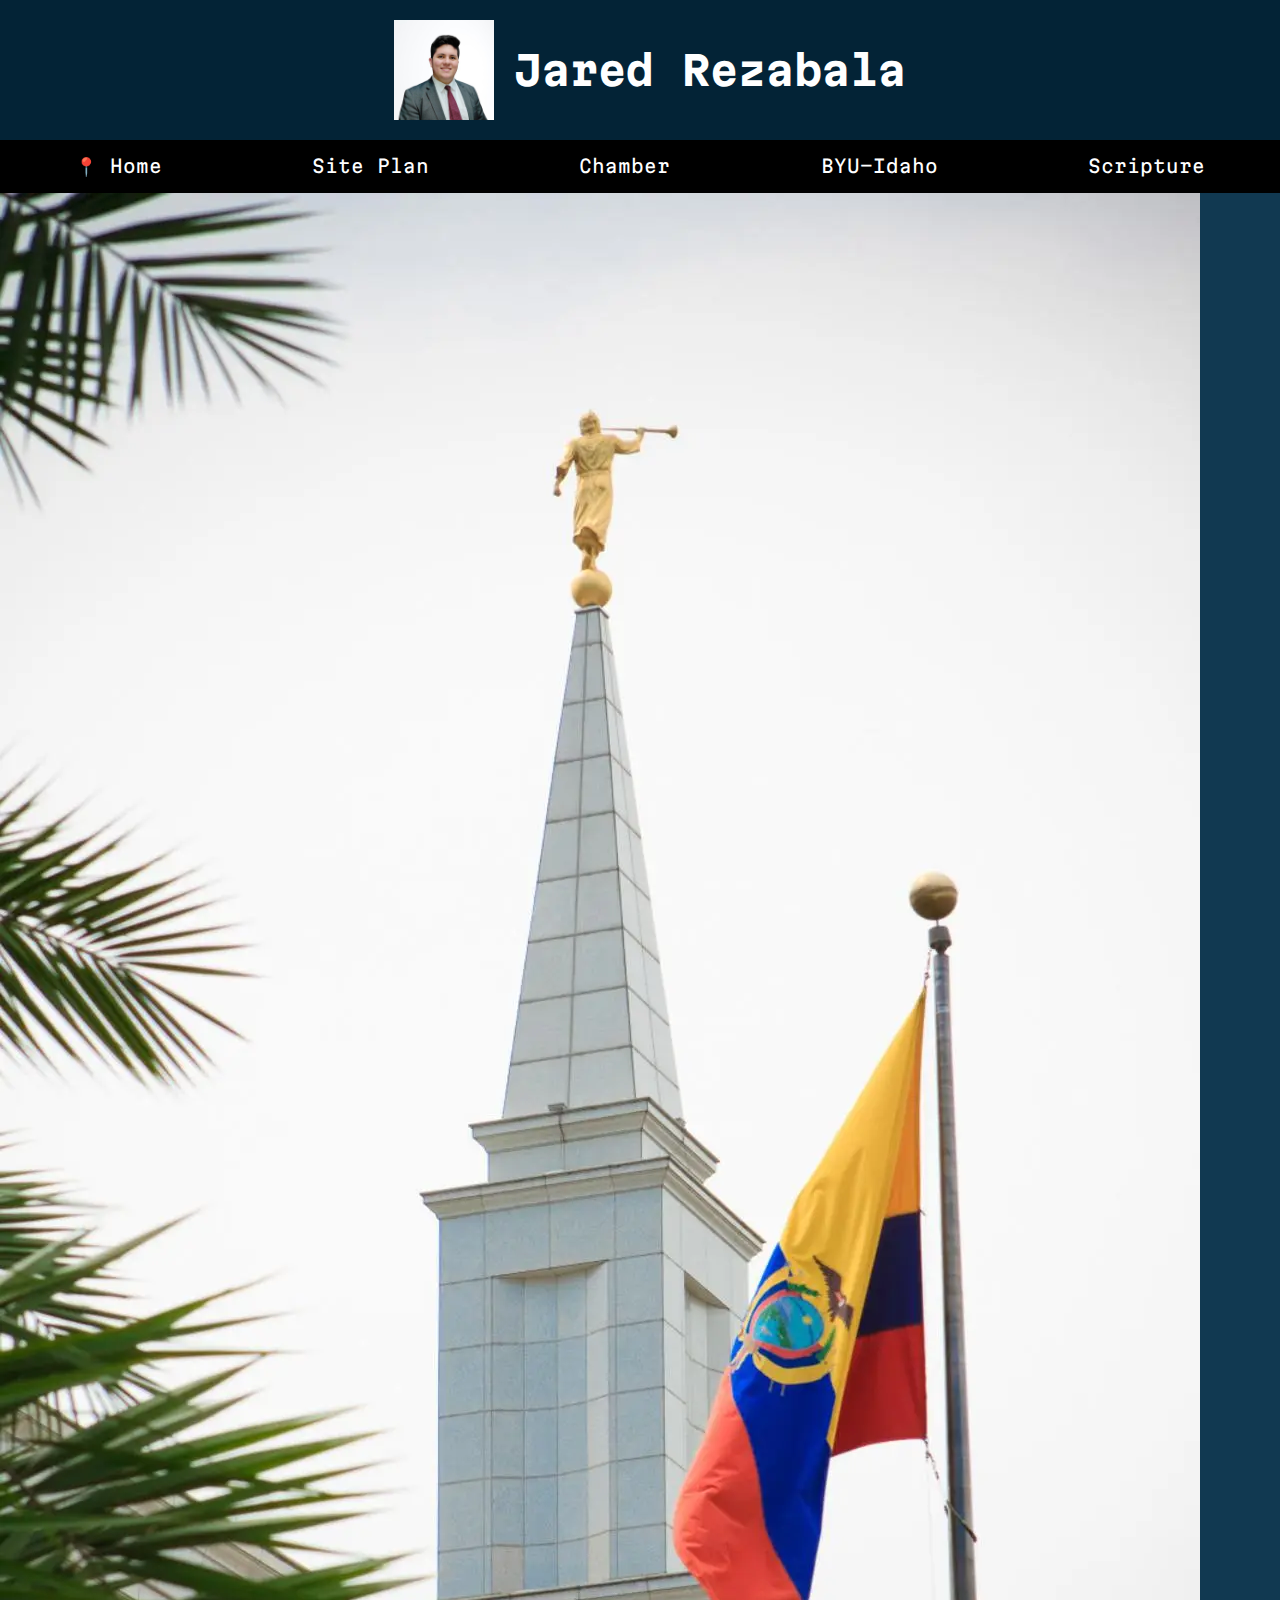
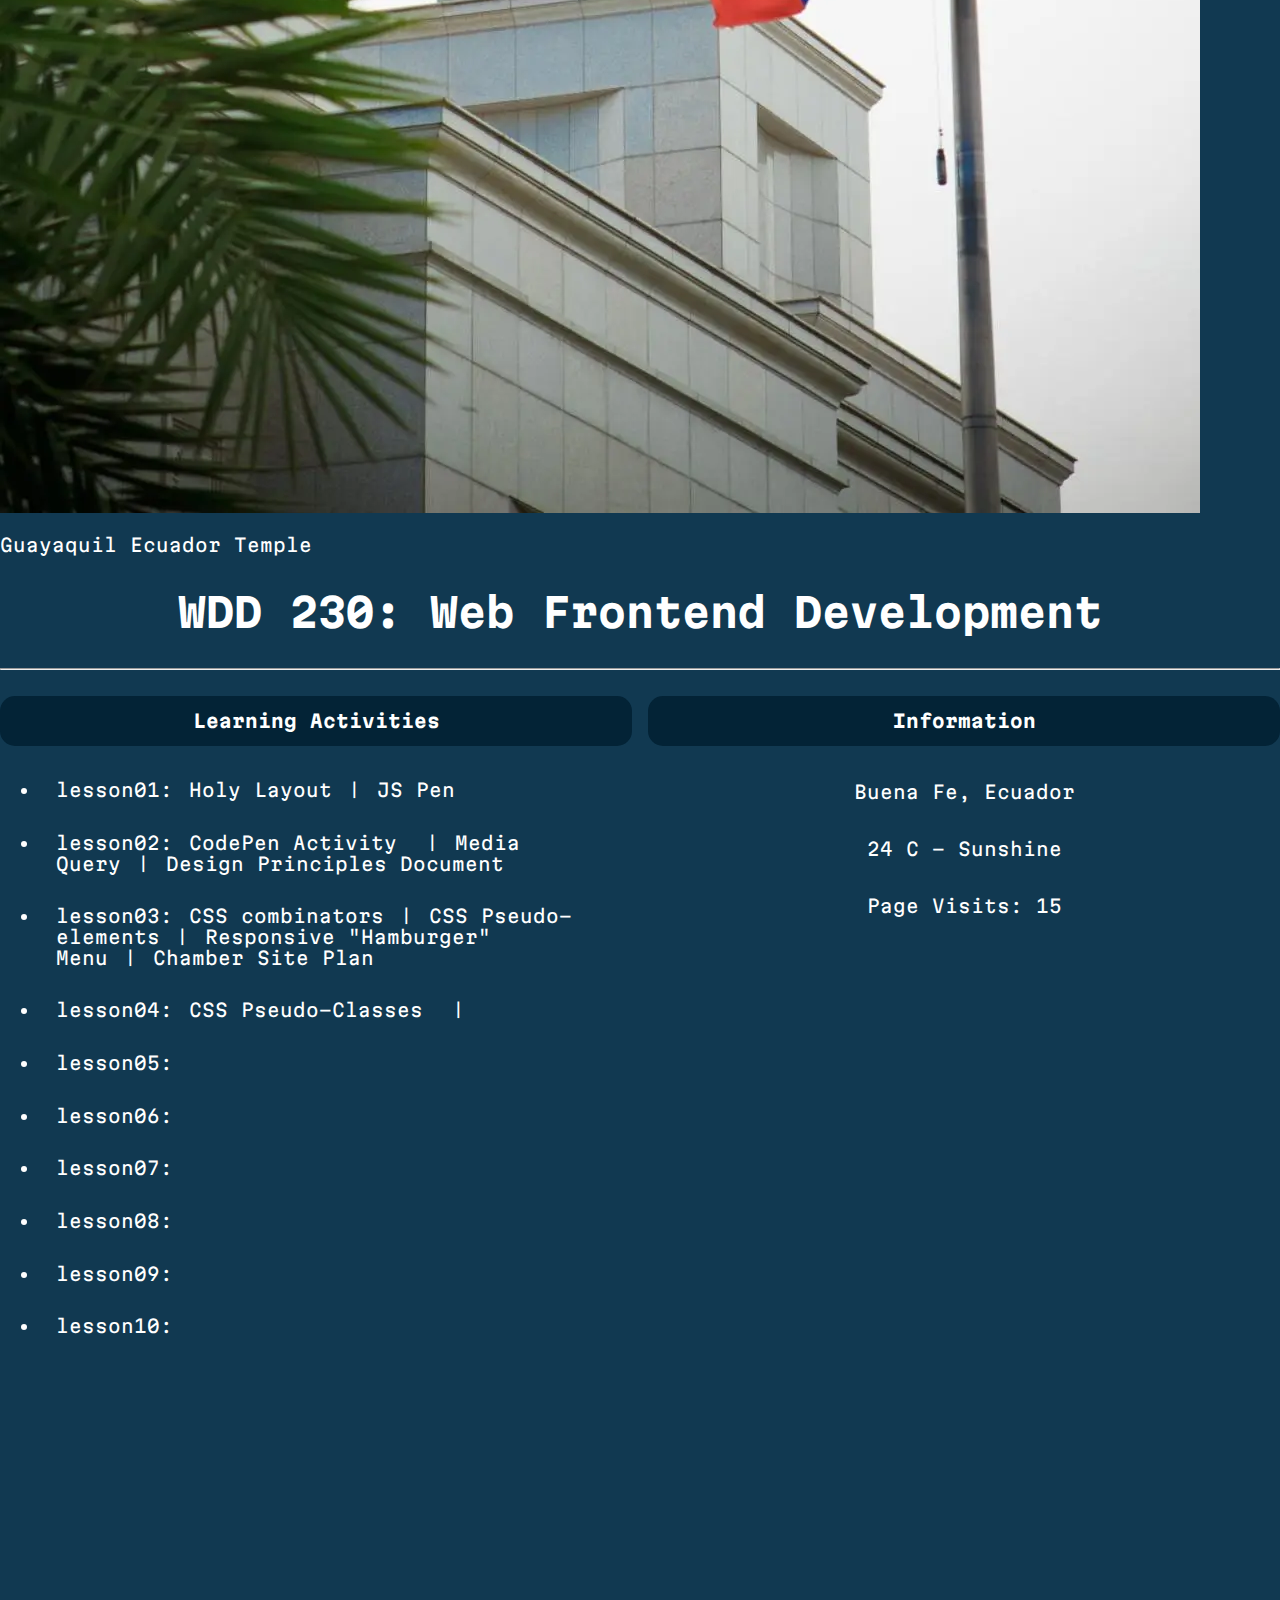
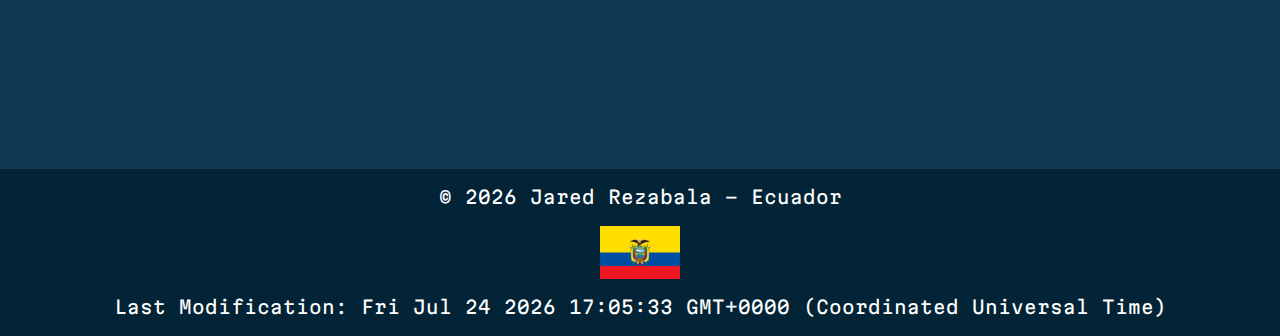
<file: index.html>
<!DOCTYPE html>
<html lang="en">

<head>
    <meta charset="UTF-8">
    <meta name="viewport" content="width=device-width, initial-scale=1.0">
    <title>Jared Rezabala - WDD 230 - Web Frontend Development</title>
    <meta name="description" content="Jared Rezabala - BYU-I Student - WDD 230 - Web Frontend Development">
    <meta name="author" content="Jared Rezabala">
    <link rel="stylesheet" href="styles/normalize.css">
    <link rel="stylesheet" href="styles/base.css">
    <link rel="stylesheet" href="styles/larger.css">
    <link rel="icon" href="favicon.ico">
    <meta property="og:title" content="My Home Page for wdd230-course - Jared Rezabala">
    <meta property="og:type" content="website">
    <meta property="og:image"
        content="https://www.aldia.com.ec/wp-content/uploads/2021/08/a494d6d6-1459-4c70-9d47-6511bcd88035.jpg">
    <meta property="og:url" content="https://github.com/jaredrezabala/wdd230">
    <link rel="preconnect" href="https://fonts.googleapis.com">
    <link rel="preconnect" href="https://fonts.gstatic.com" crossorigin>
    <link href="https://fonts.googleapis.com/css2?family=Martian+Mono:wght@300&family=Roboto:wght@100;300&display=swap"
        rel="stylesheet">
</head>

<body>
    <header>
        <img class="profile-picture" src="images/my-picture.jpg" alt="My profile picture" width="100">
        <h1>Jared Rezabala</h1>

    </header>
    <nav>
        <button id="menu"></button>
        <ul class="navigation">
            <li><a href="#" class="active">Home</a></li>
            <li><a href="chamber/siteplan.html">Site Plan</a></li>
            <li><a href="chamber/">Chamber</a></li>
            <li><a href="https://www.byui.edu/" target="_blank">BYU-Idaho</a></li>
            <li><a href="https://www.churchofjesuschrist.org/study/scriptures/bofm/mosiah/2?lang=eng&id=p41#p41"
                    target="_blank">Scripture</a></li>
        </ul>
    </nav>
    <div class="hero">
        <picture>
            <source media="(max-width: 400px)" srcset="images/temple-small.webp">
            <source media="(min-width: 401px) and (orientation: landscape)" srcset="images/temple-large.webp">
            <img src="images/temple-large.webp" alt="Templo">
        </picture>
        <div class="herolabel">
            <p>Guayaquil Ecuador Temple</p>
        </div>
    </div>
    <main>
        <h2>WDD 230: Web Frontend Development</h2>
        <hr>
        <div class="grid-layout">


            <section>
                <h3>Learning Activities</h3>
                <ul>
                    <li>lesson01:<a href="https://jaredrezabala.github.io/wdd230/lesson01/holygrail.html">Holy
                            Layout</a>|<a href="https://codepen.io/blazzard-jason/pen/LYrqxGJ">JS Pen</a>
                    </li>
                    <li>lesson02:<a href="https://jaredrezabala.github.io/wdd230/lesson02/design.html">CodePen Activity
                        </a>|<a href="https://jaredrezabala.github.io/wdd230/lesson01/media-query.html">Media
                            Query</a>|<a
                            href="https://jaredrezabala.github.io/wdd230/lesson02/design-principles.html">Design
                            Principles
                            Document</a>
                    </li>
                    <li>lesson03:<a href="https://www.w3schools.com/css/exercise.asp?filename=exercise_combinators4"
                            target="_blank">CSS combinators</a>|<a
                            href="https://codepen.io/jaredrezabala/pen/oNJdWxv">CSS
                            Pseudo-elements</a>|<a href="https://codepen.io/jaredrezabala/pen/oNJdMrE">Responsive
                            "Hamburger" Menu</a>|<a
                            href="https://jaredrezabala.github.io/wdd230/lesson03/chamber-site-plan.html">Chamber Site
                            Plan</a>
                    </li>
                    <li>lesson04:<a href="https://codepen.io/jaredrezabala/pen/gOZdxEZ">CSS Pseudo-Classes
                        </a>|<a href=""></a>
                    </li>
                    <li>lesson05:<a href="https://byui-cse.github.io/wdd230-course/lesson05/"></a></li>
                    <li>lesson06:<a href="https://byui-cse.github.io/wdd230-course/lesson06/"></a></li>
                    <li>lesson07:<a href="https://byui-cse.github.io/wdd230-course/lesson07/"></a></li>
                    <li>lesson08:<a href="https://byui-cse.github.io/wdd230-course/lesson08/"></a></li>
                    <li>lesson09:<a href="https://byui-cse.github.io/wdd230-course/lesson09/"></a></li>
                    <li>lesson10:<a href="https://byui-cse.github.io/wdd230-course/lesson10/"></a></li>
                </ul>
            </section>
            <section>
                <h3>Information</h3>
                <div class="information-container">
                    <p>Buena Fe, Ecuador</p>
                    <p>24 C - Sunshine</p>
                    <p>Page Visits: 15</p>
                </div>
            </section>
        </div>
    </main>
    <div class="map">
        <iframe
            src="https://www.google.com/maps/embed?pb=!1m18!1m12!1m3!1d4883.152040166738!2d-79.49392351247204!3d-0.8975184090658217!2m3!1f0!2f0!3f0!3m2!1i1024!2i768!4f13.1!3m3!1m2!1s0x902b49e718c0347f%3A0xc8b452285af0d173!2zQnVlbmEgRsOp!5e0!3m2!1sen!2sec!4v1695867777434!5m2!1sen!2sec"
            width="400" height="300" style="border:0;" allowfullscreen="" loading="lazy"
            referrerpolicy="no-referrer-when-downgrade"></iframe>
    </div>
    <footer>
        <p id="copyright"> Jared Rezabala - Ecuador</p>
        <img class="flag" src="images/ecuador-flag.png" alt="Ecuador's flag">
        <p id="lastModified"></p>
    </footer>
    <script src="scripts/getdates.js"></script>
    <script src="scripts/responsive-menu.js"></script>
</body>

</html>
</file>
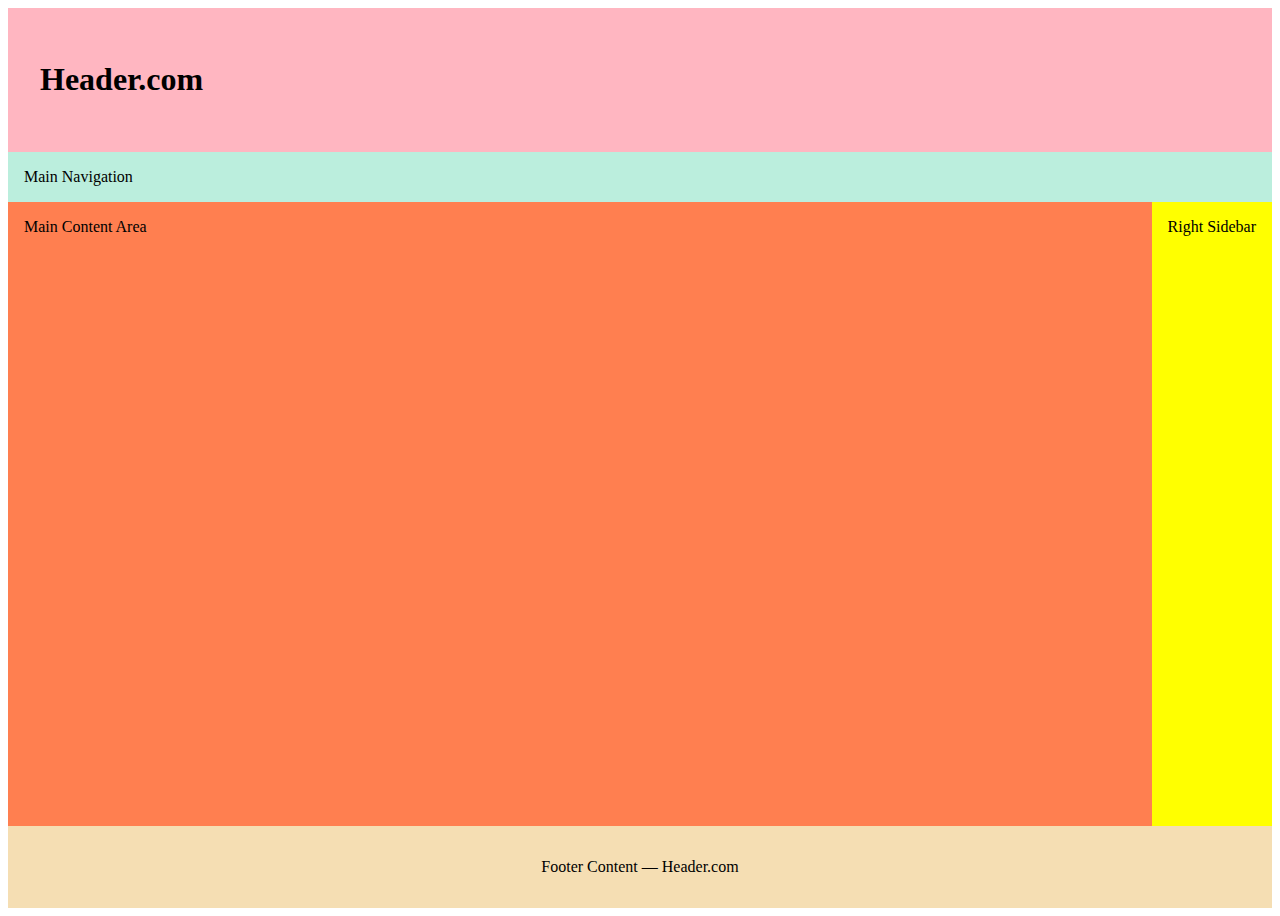
<file: lesson01/holygrail.html>
<!DOCTYPE html>
<html lang="en">

<head>
    <meta charset="UTF-8">
    <meta name="viewport" content="width=device-width, initial-scale=1.0">
    <title>Document</title>
    <link rel="stylesheet" href="styles/holygrail.css">
</head>

<body>
    <header>
        <h1 contenteditable>Header.com</h1>
    </header>
    <nav>Main Navigation</nav>
    <main contenteditable>Main Content Area</main>
    <aside contenteditable>Right Sidebar</aside>
    <footer contenteditable>Footer Content — Header.com</footer>
</body>

</html>
</file>
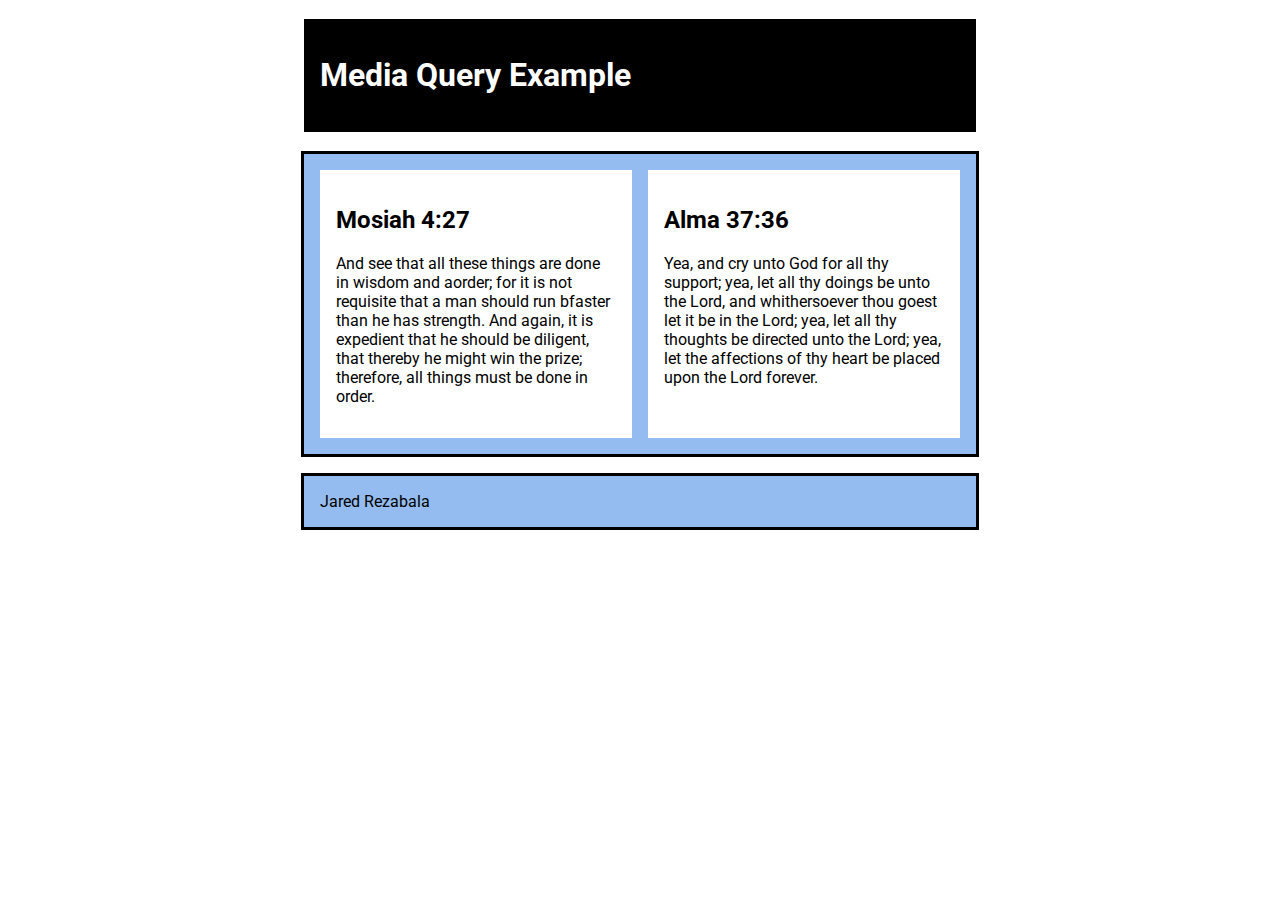
<file: lesson01/media-query.html>
<!DOCTYPE html>
<html lang="en">

<head>
    <meta charset="UTF-8">
    <meta name="viewport" content="width=device-width, initial-scale=1.0">
    <title>Document</title>
    <meta name="description" content="Media query learning activity example page">
    <meta name="author" content="Jared Rezabala">
    <link rel="preconnect" href="https://fonts.googleapis.com">
    <link rel="preconnect" href="https://fonts.gstatic.com" crossorigin>
    <link href="https://fonts.googleapis.com/css2?family=Roboto:wght@100&display=swap" rel="stylesheet">
    <link rel="stylesheet" href="styles/media-query.css">
    <link rel="stylesheet" href="styles/media-query-large.css">
</head>

<body>
    <header>
        <h1>Media Query Example</h1>
    </header>
    <main>
        <section>
            <h2>Mosiah 4:27</h2>
            <p>And see that all these things are done in wisdom and aorder; for it is not requisite that a man should
                run bfaster than he has strength. And again, it is expedient that he should be diligent, that thereby he
                might win the prize; therefore, all things must be done in order.</p>
        </section>
        <section>
            <h2>Alma 37:36</h2>
            <p>Yea, and cry unto God for all thy support; yea, let all thy doings be unto the Lord, and whithersoever
                thou goest let it be in the Lord; yea, let all thy thoughts be directed unto the Lord; yea, let the
                affections of thy heart be placed upon the Lord forever.</p>
        </section>
    </main>
    <footer>
        Jared Rezabala
    </footer>
</body>

</html>
</file>
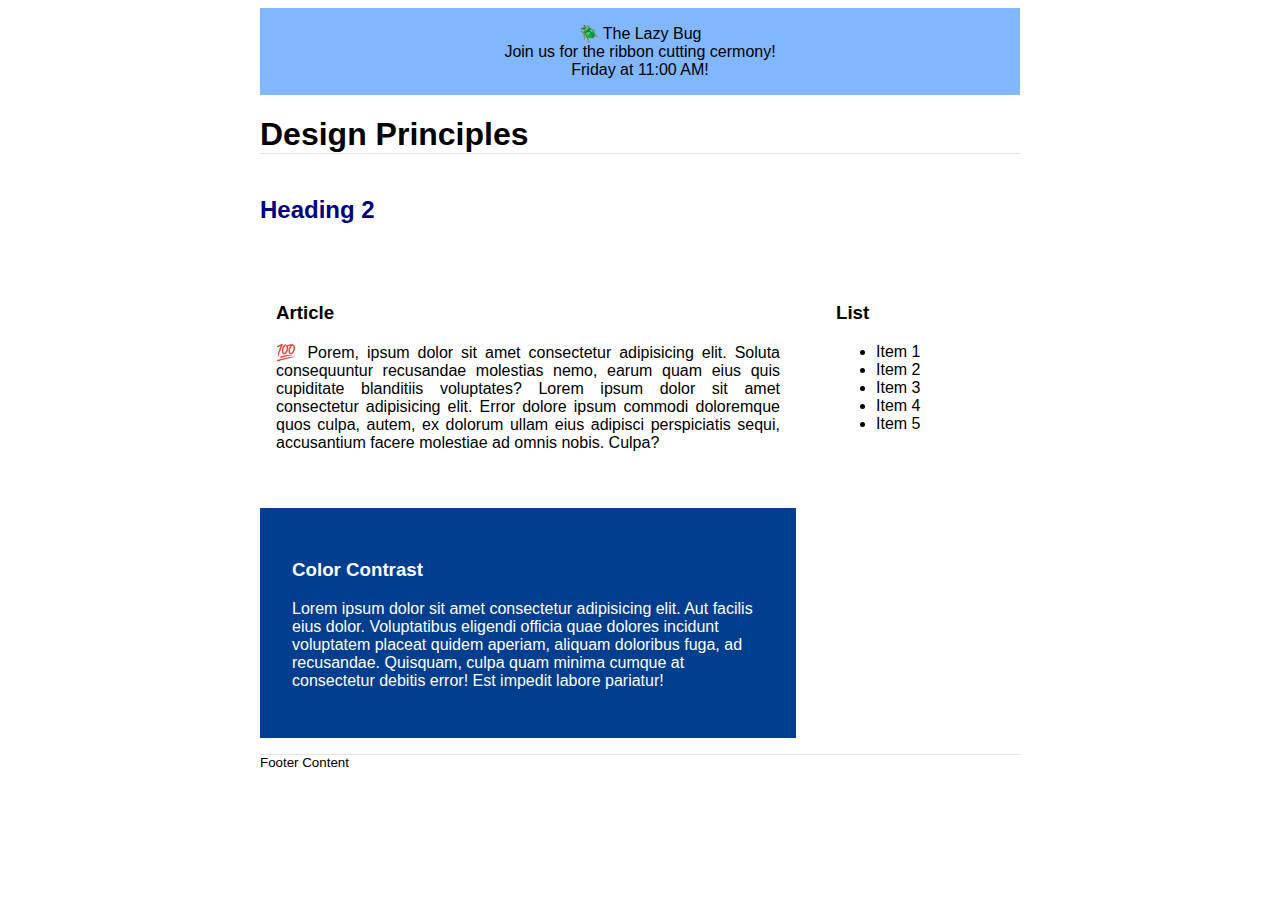
<file: lesson02/design.html>
<!DOCTYPE html>
<html lang="en">

<head>
    <meta charset="UTF-8">
    <meta name="viewport" content="width=device-width, initial-scale=1.0">
    <title>Document</title>
    <link rel="stylesheet" href="styles/design.css">
</head>

<body>
    <header>
        <div class="banner">🪲 The Lazy Bug<br>Join us for the ribbon cutting
            cermony!<br>Friday at 11:00 AM!</div>
        <h1>Design Principles</h1>
    </header>
    <main>
        <h2>Heading 2</h2>
        <section>
            <h3>Article</h3>
            <article>
                <p>💯 Porem, ipsum dolor sit amet consectetur adipisicing elit. Soluta consequuntur recusandae molestias
                    nemo, earum quam eius quis cupiditate blanditiis voluptates? Lorem ipsum dolor sit amet consectetur
                    adipisicing elit. Error dolore ipsum commodi doloremque quos culpa, autem, ex dolorum ullam eius
                    adipisci perspiciatis sequi, accusantium facere molestiae ad omnis nobis. Culpa?</p>
            </article>
        </section>
        <section>
            <h3>List</h3>
            <ul>
                <li>Item 1</li>
                <li>Item 2</li>
                <li>Item 3</li>
                <li>Item 4</li>
                <li>Item 5</li>
            </ul>
        </section>
        <div class="callout">
            <h3>Color Contrast</h3>
            <p>Lorem ipsum dolor sit amet consectetur adipisicing elit. Aut facilis eius dolor. Voluptatibus eligendi
                officia quae dolores incidunt voluptatem placeat quidem aperiam, aliquam doloribus fuga, ad recusandae.
                Quisquam, culpa quam minima cumque at consectetur debitis error! Est impedit labore pariatur!</p>
        </div>
    </main>
    <footer>
        Footer Content
    </footer>

</body>

</html>
</file>
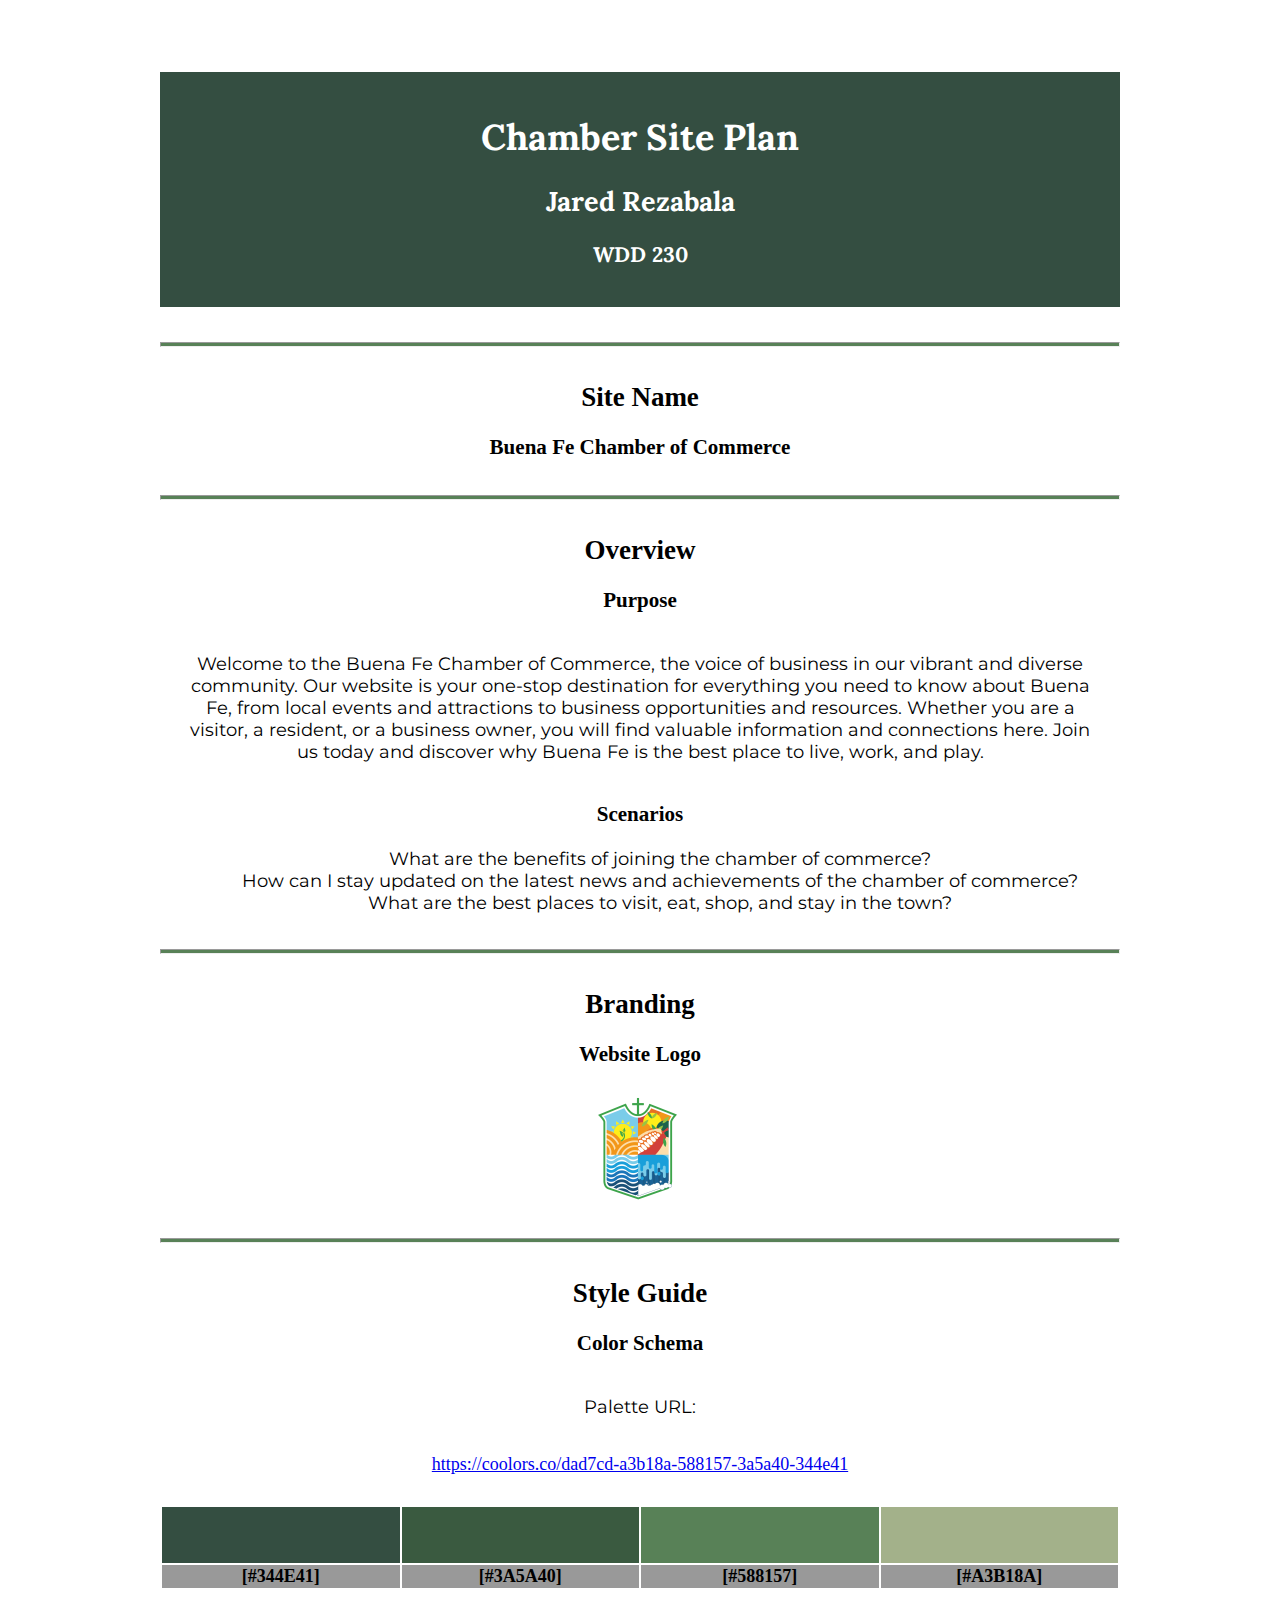
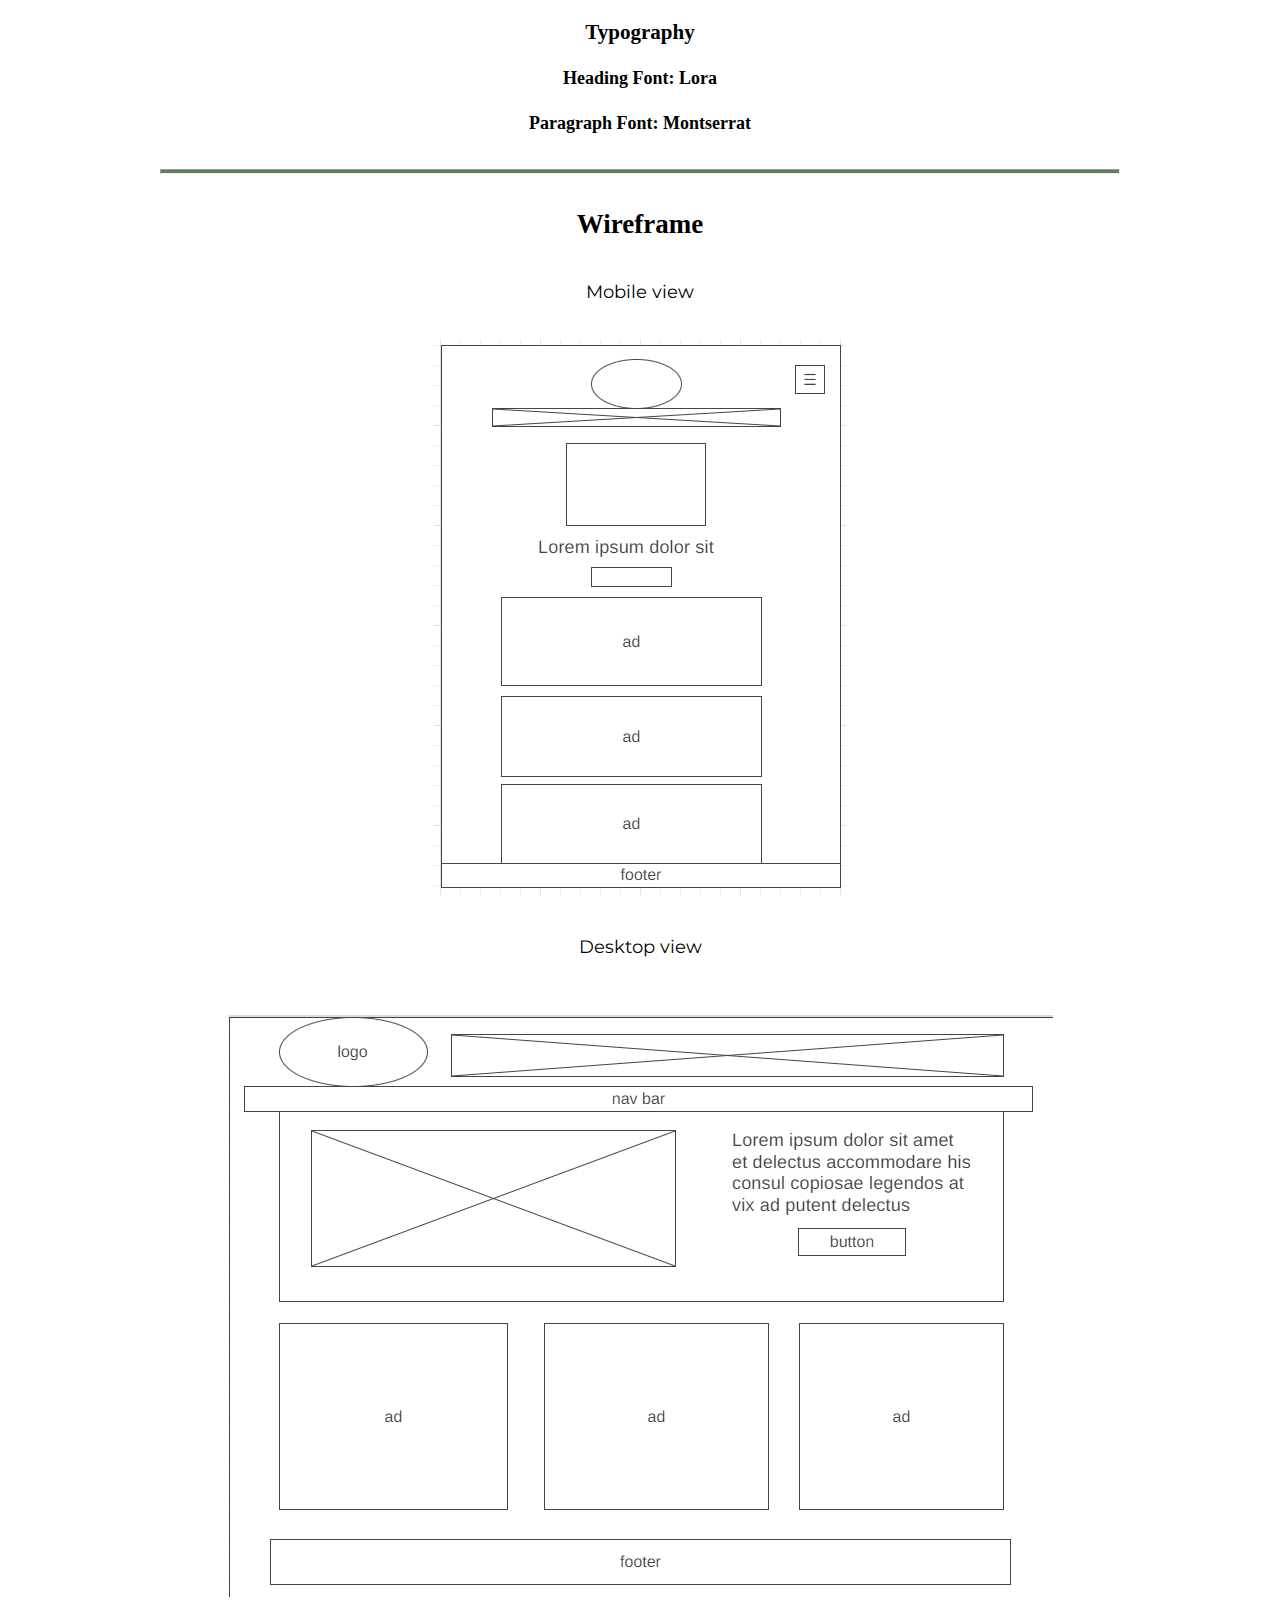
<file: lesson03/chamber-site-plan.html>
<!DOCTYPE html>
<html lang="en-us">

<head>
    <meta charset="utf-8">
    <meta name="viewport" content="width=device-width, initial-scale=1.0">
    <meta name="description"
        content="Site plan website that provides comprehensive information about the layout and features of a Chamber of Commerce website.">
    <meta name="author" content="Jared Rezabala">
    <title>Site Plan</title>
    <link type="text/css" rel="stylesheet" href="styles/site-plan-chamber.css">
    <link rel="preconnect" href="https://fonts.googleapis.com">
    <link rel="preconnect" href="https://fonts.gstatic.com" crossorigin>
    <link href="https://fonts.googleapis.com/css2?family=Lora:wght@500&family=Montserrat&display=swap" rel="stylesheet">
</head>

<body>
    <header>
        <h1>Chamber Site Plan</h1>
        <h2>Jared Rezabala</h2>
        <h3>WDD 230</h3>
    </header>
    <main>
        <hr>
        <h2>Site Name</h2>
        <h3>Buena Fe Chamber of Commerce</h3>
        <hr>
        <h2>Overview</h2>
        <h3>Purpose</h3>
        <p>Welcome to the Buena Fe Chamber of Commerce, the voice of business in our vibrant and diverse community. Our
            website is your one-stop destination for everything you need to know about Buena Fe, from local events and
            attractions to business opportunities and resources. Whether you are a visitor, a resident, or a business
            owner, you will find valuable information and connections here. Join us today and discover why Buena Fe is
            the best place to live, work, and play.</p>

        <h3>Scenarios</h3>
        <ul>
            <li>What are the benefits of joining the chamber of commerce?</li>
            <li>How can I stay updated on the latest news and achievements of the chamber of commerce?</li>
            <li>What are the best places to visit, eat, shop, and stay in the town?</li>
        </ul>
        <hr>
        <h2>Branding</h2>
        <h3>Website Logo</h3>
        <img src="images/chamber-logo.png" class="logo" alt="Logo image">
        <hr>
        <h2>Style Guide</h2>

        <h3>Color Schema</h3>
        <p>Palette URL:</p>
        <a href="https://coolors.co/dad7cd-a3b18a-588157-3a5a40-344e41"
            target="_blank">https://coolors.co/dad7cd-a3b18a-588157-3a5a40-344e41</a>

        <table class="colors">


            <tr>
                <td class="primary"></td>
                <td class="secondary"></td>
                <td class="accent1"></td>
                <td class="accent2"></td>
            </tr>
            <tr>
                <th>[#344E41]</th>
                <th>[#3A5A40]</th>
                <th>[#588157]</th>
                <th>[#A3B18A]</th>
            </tr>
        </table>

        <h3>Typography</h3>

        <h4>
            Heading Font: Lora

        </h4>
        <h4>
            Paragraph Font: Montserrat

        </h4>
        <hr>
        <h2>Wireframe</h2>
        <p>Mobile view</p>
        <img src="images/mobile-view-wireframe.png" alt="mobile view home page"><br>

        <p>Desktop view</p><br>
        <img src="images/home-wireframe.png" alt="home page wireframe">



    </main>
</body>

</html>
</file>
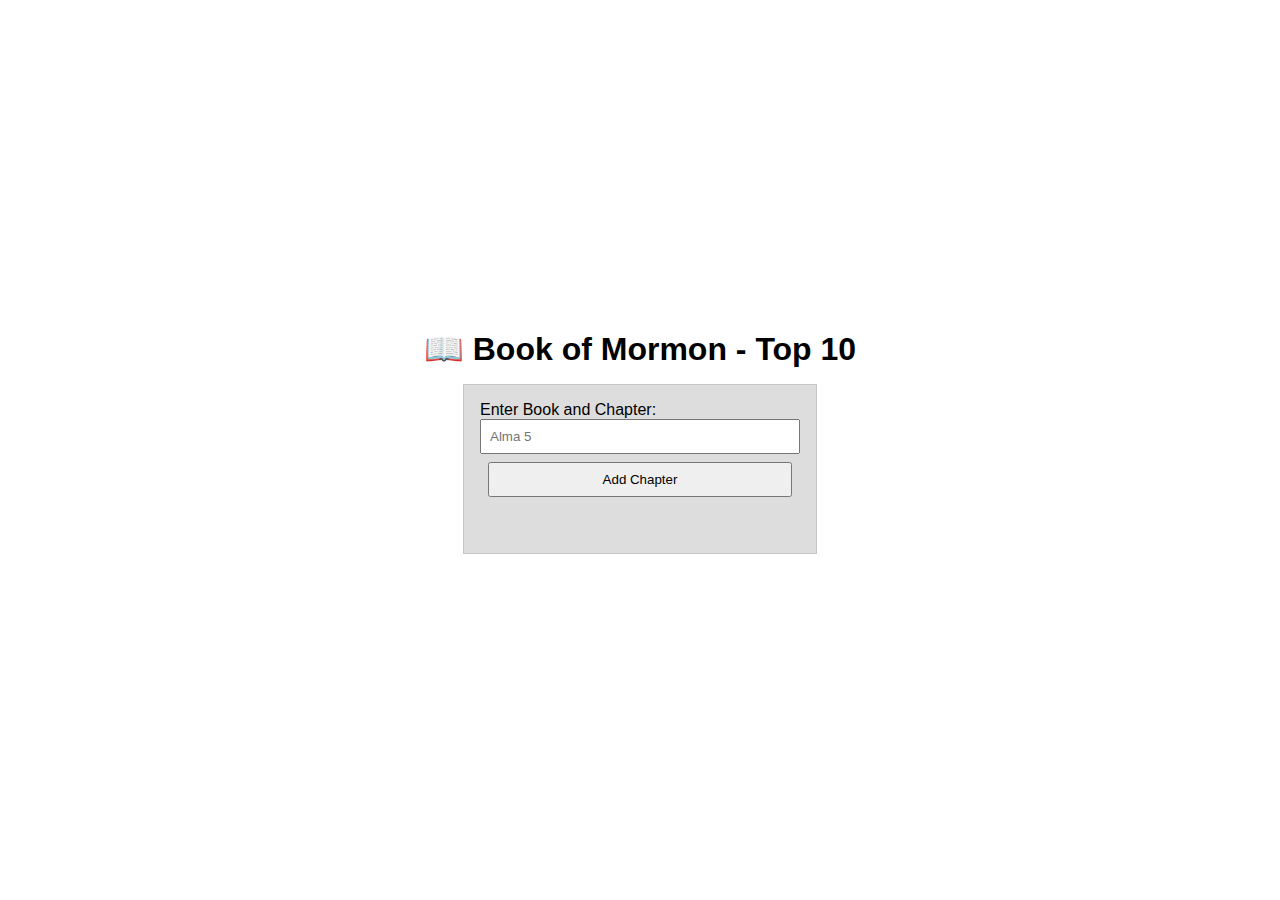
<file: lesson05/bom.html>
<!DOCTYPE html>
<html lang="en">

<head>
    <meta charset="UTF-8">
    <meta name="viewport" content="width=device-width, initial-scale=1.0">
    <title>Book of Mormon app</title>
    <link rel="stylesheet" href="styles/style.css">
</head>

<body>
    <h1>📖 Book of Mormon - Top 10</h1>
    <main>
        <label for="favchap">Enter Book and Chapter: </label>
        <input type="text" id="favchap" placeholder="Alma 5">
        <button type="submit">Add Chapter</button>
        <ul id="list"></ul>
    </main>
    <script src="scripts/script1.js"></script>
</body>

</html>
</file>
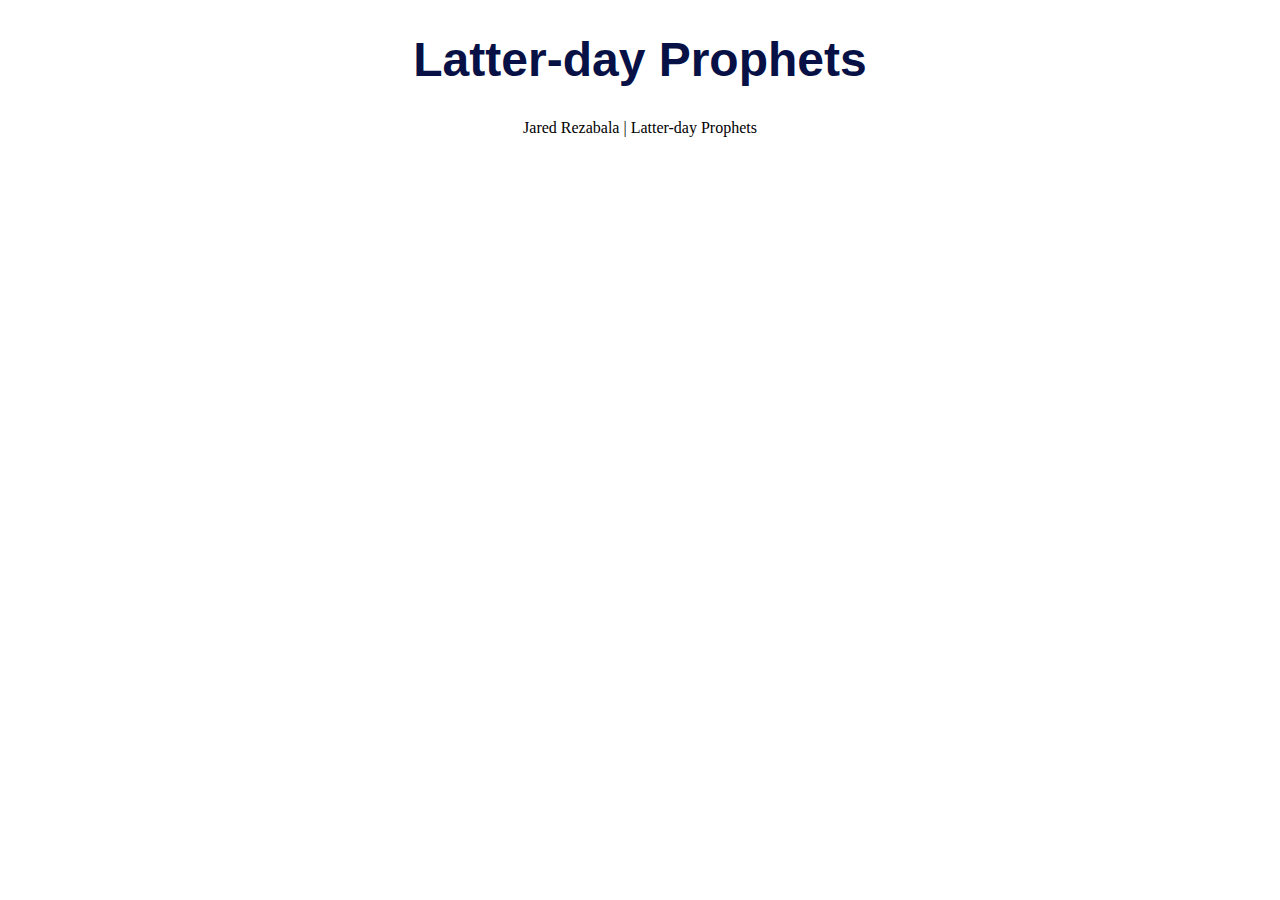
<file: lesson09/prophets.html>
<!DOCTYPE html>
<html lang="en">

<head>
    <meta charset="UTF-8">
    <meta name="viewport" content="width=device-width, initial-scale=1.0">
    <title>Document</title>
    <link rel="stylesheet" href="styles/prophets.css">
</head>

<body>
    <header>
        <h1>Latter-day Prophets</h1>
    </header>
    <main>
        <div id="cards"></div>
    </main>
    <footer>
        Jared Rezabala | Latter-day Prophets
    </footer>
    <script src="scripts/prophets.js"></script>
</body>

</html>
</file>
<file: styles/base.css>
html {
    background-color: #113951;
}

header {
    display: flex;
    justify-content: center;
    align-items: center;
    color: white;
    background-color: #032336;
    font-family: 'Montserrat', sans-serif;
}

nav {
    max-width: 100%;

}


#menu {
    font-size: 1.5rem;
    border: 1px solid rgba(0, 0, 0, .3);
    padding: .25rem .75rem;
    background-color: transparent;
    color: white;
    position: absolute;
    top: 1rem;
    right: 1rem;
}

#menu::before {
    content: "☰";
}

#menu.open::before {
    content: "✖️";
}

.navigation {
    display: flex;
    flex-direction: column;
    list-style: none;
    background-color: black;
    color: #fff;
    margin: 0;
    padding: 0;

}

.navigation li {
    display: none;
}

.navigation li a {
    display: block;
    padding: 1rem;
    text-align: center;
    text-decoration: none;
    color: #fff;
}

.navigation li a:hover {
    background-color: #113951;
    color: white;

}

.open li {
    display: block;
    width: 100%;
}

.open li a {
    display: block;
}

.active::before {
    content: "📍 ";
}

.profile-picture {
    margin: 20px;
}

li,
a,
h3,
p,
h1 {
    font-family: 'Montserrat', sans-serif;
    font-size: small;
    color: white;
}

a {
    text-decoration: none;

}

h2 {
    text-align: center;
    color: white;
    font-size: 25px;
    font-family: 'Montserrat', sans-serif;
}

h3 {
    display: grid;
    width: 100%;
    align-items: center;
    text-align: center;
    height: 50px;
    background-color: #032336;
    border-radius: 15px;

}


.information-container {
    display: flex;
    flex-direction: column;
    align-items: center;
    color: white;
}

footer {
    background-color: #032336;
    display: grid;
    justify-items: center;
    text-align: center;
    color: white;

}

.flag {
    display: flex;
    width: 80px;
}

.map {
    padding-bottom: 70%;
    position: relative;
    margin: 0 20px;
}

.map iframe {
    height: 100%;
    width: 100%;
    left: 0;
    top: 0;
    position: absolute;
}
</file>
<file: styles/larger.css>
@media screen and (min-width:640px) {
    .grid-layout {
        display: grid;
        grid-template-columns: repeat(2, 1fr);
        gap: 1rem;
    }

    #menu {
        display: none;

    }

    .navigation {
        flex-direction: row;
        justify-content: space-around;

    }

    .navigation li {
        display: block;
    }

    .navigation li a {
        padding: 0;
    }

    .navigation li a:hover {
        padding: 10px;
    }

    a {
        padding: 1rem;
        font-size: medium;
    }

    ul a {
        padding: 1rem;
    }

    ul li {
        padding: 1rem;
    }

    li,
    a,
    h1,
    h2,
    h3,
    p {
        font-family: 'Martian Mono', monospace;
        font-size: large;

    }

    h1 {
        font-size: 40px;
    }

    h2 {
        font-size: 40px;
    }

    .map {
        position: relative;
        margin: 0 50px;
        padding: 200px;
    }

    .map iframe {
        height: 100%;
        width: 100%;
        left: 0;
        top: 0;
        position: absolute;
    }
}
</file>
<file: lesson01/styles/holygrail.css>
* {
    box-sizing: border-box;
}

body {
    display: grid;
    height: 100vh;
    grid-template-columns: 1fr auto;
    grid-template-rows: auto auto 1fr auto;
}

header {
    background: lightpink;
    padding: 2rem;
    grid-column: 1 / 3;
}

nav {
    grid-column: 1 / 3;
    background-color: #bed;
    padding: 1rem;
}

main {
    background: coral;
    height: 100%;
    padding: 1rem;
}

aside {
    background: yellow;
    grid-column: 2 / 3;
    padding: 1rem;
}

footer {
    background: wheat;
    padding: 2rem;
    text-align: center;
    grid-column: 1 / 3;
}
</file>
<file: lesson01/styles/media-query.css>
body {
    font-family: "Roboto";
}

header,
main,
footer {
    max-width: 640px;
    margin: 1rem auto;
    border-style: solid;
    padding: 1rem;
    background-color: #94bcf0;
    color: #000000;
}

main {
    display: grid;
    grid-template-columns: 1fr;
    grid-gap: 1rem;
}

section {
    padding: 1rem;
    background-color: white;

}
</file>
<file: lesson01/styles/media-query-large.css>
@media screen and (min-width:500px) {
    header {
        background-color: black;
        color: white;
    }

    main {
        display: grid;
        grid-template-columns: 1fr 1fr;

    }

}
</file>
<file: lesson02/styles/design.css>
body {
    font-family: Roboto, helvetica, sans-serif;
}

header,
main,
footer {
    max-width: 760px;
    margin: 0 auto;
}

.banner {
    padding: 1rem;
    background-color: #81b7fe;
    color: black;
    text-align: center;
}

h1 {
    border-bottom: 1px solid rgba(0, 0, 0, 0.1);
}

main {
    display: grid;
    grid-template-columns: 1fr 200px;
    grid-gap: 1.5rem;

}

section {
    padding: 1rem;
}

h2 {
    color: navy;
    grid-column: 1/3;
}

article p {
    text-align: justify;
}

.callout {
    color: #ffffff;
    background-color: #003e8f;
    padding: 2rem;
}

footer {
    margin-top: 1rem;
    border-top: 1px solid rgba(0, 0, 0, 0.1);
    font-size: smaller;
}
</file>
<file: lesson03/styles/site-plan-chamber.css>
body {
    max-width: 960px;
    margin: 0 auto;
    padding: 4em;
    font-size: 18px;
    text-align: center;
}

.logo {
    display: block;
    margin: 0 auto;
    max-width: 300px;
}

h1,
h2,
h3,
h4,
h5,
h6 {

    color: black;
}

h2 {
    text-align: center;
}

hr {
    height: 3px;
    margin: 35px 0;
    background: #588157;
}

header {
    padding: 1em;
    text-align: center;
    background-color: #344E41;
    color: white;
}

header>h1,
header>h2,
header>h3 {
    color: white;
    font-family: "Lora", serif;
}

p {
    font-family: 'Montserrat', sans-serif;
    padding: 1em;
}

li {
    font-family: 'Montserrat', sans-serif;
}

ul {
    list-style: none;
}

.colors {
    width: 100%;
    min-width: 350px;
    margin: 30px auto;
    text-align: center;
}

.colors th {
    background-color: #999;
}

.colors td {
    width: 25%;
    height: 3em;
    color: white;
}

.primary {
    background-color: #344E41;
}

.secondary {
    background-color: #3A5A40;
}

.accent1 {
    background-color: #588157;
}

.accent2 {
    background-color: #A3B18A;
}
</file>
<file: lesson05/styles/style.css>
* {
    margin: 0;
    padding: 0;
}

body {
    height: 100vh;
    display: flex;
    flex-direction: column;
    align-items: center;
    justify-content: center;
    font-family: Acme, Arial, sans-serif;
}

h1 {
    font-size: 1.5rem;
}

main {
    margin: 1rem auto;
    border: 1px solid rgba(0, 0, 0, 0.1);
    padding: 1rem;
    background-color: #ddd;
    display: flex;
    flex-direction: column;
}

input,
button {
    padding: 0.5rem;
}

button {
    margin: 0.5rem;
}

.delete {
    width: fit-content;
}

.input {
    display: flex;
    gap: 1rem;
}

.list {
    padding: 0.5rem;
}

ul {
    margin: 1rem;
    list-style: none;
}

li {
    display: flex;
    align-items: center;
    justify-content: space-between;
}

@media only screen and (min-width: 32.5em) {
    h1 {
        font-size: 2rem;
    }

    main {
        width: 320px;
    }
}
</file>
<file: lesson09/styles/prophets.css>
header {
    text-align: center;
    color: #081145;
    font-family: Helvetica, sans-serif, serif;
    font-size: 1.5rem;
}

.cards {
    display: grid;
    grid-gap: 2px;
    justify-content: center;
    width: 90%;
    max-width: 1200px;
    margin: 1rem auto;
    border: 10px solid #333;
    box-shadow: 0px 0px 26px 1px #084140;
    background-color: #084140;
}

section {
    display: flex;
    flex-direction: column;
    justify-content: center;
    background-color: #f3f3f3;
    line-height: 0.5px;
    color: #333;
}

h2,
img,
p {
    align-self: center;
}

h2 {
    margin: 1.5rem;
}

img {
    max-width: 65%;
    border: 1.5px solid #333;
    margin: 1rem 0px 2rem;
}

footer {
    text-align: center;
}

/* medium size query*/
@media only screen and (min-width: 30rem) {
    .cards {
        grid-template-columns: repeat(2, 1fr);
    }
}

/*Lg media query*/
@media only screen and (min-width: 60rem) {
    .cards {
        grid-template-columns: repeat(4, 1fr);
    }
}
</file>
